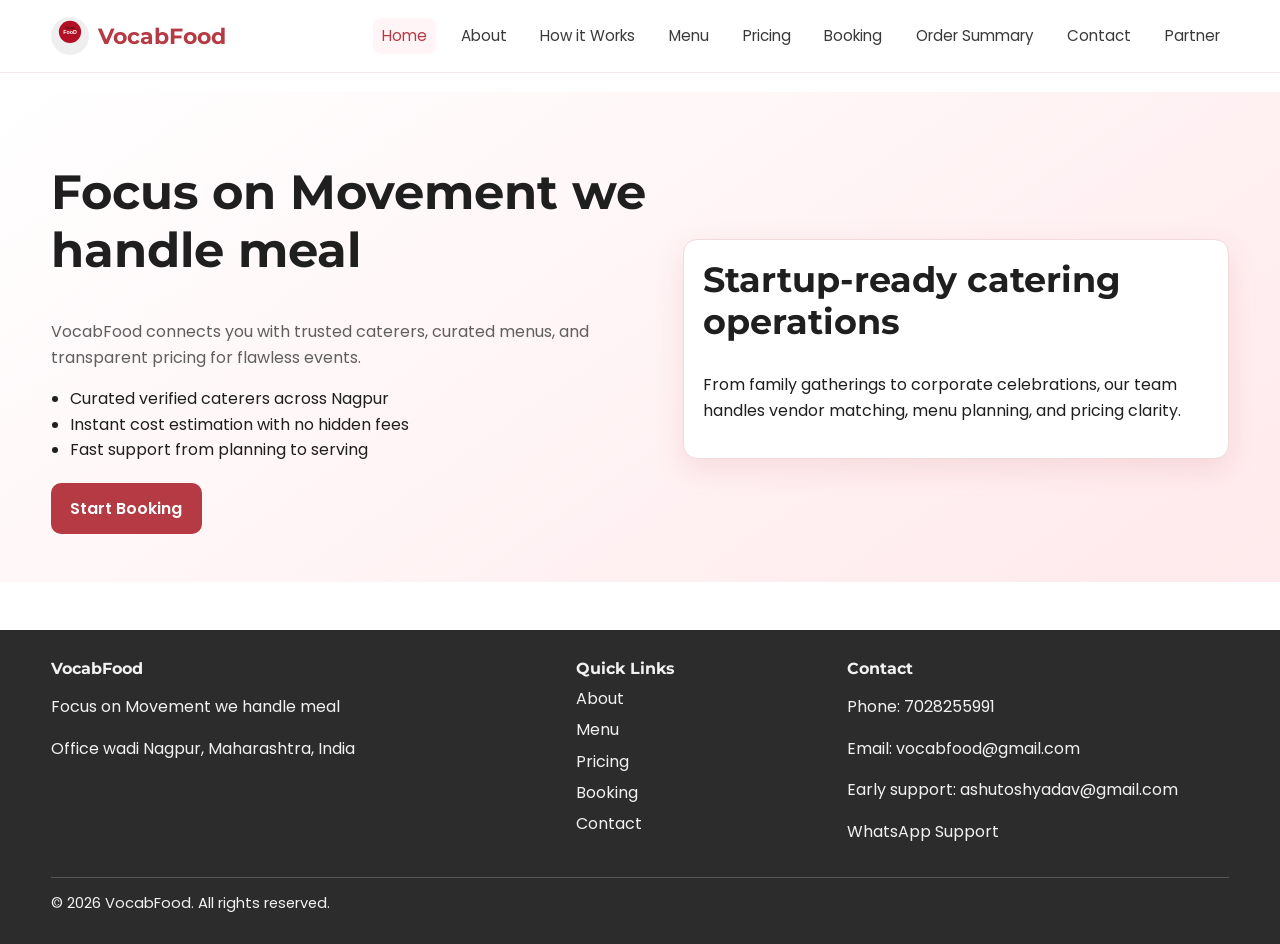
<file: index.html>
<!DOCTYPE html>
<html lang="en">
<head>
  <meta charset="UTF-8">
  <meta name="viewport" content="width=device-width, initial-scale=1.0">
  <title>VocabFood | Online Catering Booking in Nagpur</title>
  <meta name="description" content="Book trusted catering services in Nagpur with VocabFood. Compare menus, get instant pricing, and manage events with startup-grade reliability and support.">
  <meta name="keywords" content="online catering booking Nagpur, event catering Nagpur, VocabFood catering marketplace, wedding catering booking">
  <link rel="icon" href="/favicon.ico" type="image/x-icon">
  <meta property="og:title" content="VocabFood | Online Catering Booking in Nagpur">
  <meta property="og:description" content="Discover and book verified caterers in Nagpur with transparent pricing and quick support from VocabFood.">
  <meta property="og:type" content="website">
  <meta property="og:url" content="https://www.vocabfood.com/">
  <meta property="og:image" content="https://www.vocabfood.com/assets/og-home.jpg">
  <meta property="og:site_name" content="VocabFood">
  <script type="application/ld+json">{"@context":"https://schema.org","@type":"LocalBusiness","name":"VocabFood","description":"Focus on Movement we handle meal","telephone":"+91-7028255991","email":"vocabfood@gmail.com","address":{"@type":"PostalAddress","streetAddress":"Office wadi","addressLocality":"Nagpur","addressRegion":"Maharashtra","addressCountry":"IN"},"url":"https://www.vocabfood.com/"}</script>
  <link rel="stylesheet" href="style.css">
</head>
<body>
  <header class="site-header">
    <nav class="navbar container" aria-label="Primary">
      <a class="brand" href="index.html"><img src="logo.svg" alt="VocabFood logo" class="brand-logo"><span>VocabFood</span></a>
      <button class="nav-toggle" aria-label="Toggle Menu">☰</button>
      <div class="nav-links">
        <a class="active" href="index.html">Home</a><a href="about.html">About</a><a href="how-it-works.html">How it Works</a><a href="menu.html">Menu</a><a href="pricing.html">Pricing</a><a href="booking.html">Booking</a><a href="order-summary.html">Order Summary</a><a href="contact.html">Contact</a><a href="partner.html">Partner</a>
      </div>
    </nav>
  </header>
  <main>
    <section class="hero">
      <div class="container hero-grid">
        <div>
          <h1>Focus on Movement we handle meal</h1>
          <p class="lead">VocabFood connects you with trusted caterers, curated menus, and transparent pricing for flawless events.</p>
          <ul class="benefits-list">
            <li>Curated verified caterers across Nagpur</li>
            <li>Instant cost estimation with no hidden fees</li>
            <li>Fast support from planning to serving</li>
          </ul>
          <a class="btn" href="booking.html">Start Booking</a>
        </div>
        <article class="card">
          <h2>Startup-ready catering operations</h2>
          <p>From family gatherings to corporate celebrations, our team handles vendor matching, menu planning, and pricing clarity.</p>
        </article>
      </div>
    </section>
  </main>
  <footer class="site-footer">
    <div class="container footer-grid">
      <div><h3 class="footer-title">VocabFood</h3><p>Focus on Movement we handle meal</p><p>Office wadi Nagpur, Maharashtra, India</p></div>
      <div><h3 class="footer-title">Quick Links</h3><ul class="footer-links"><li><a href="about.html">About</a></li><li><a href="menu.html">Menu</a></li><li><a href="pricing.html">Pricing</a></li><li><a href="booking.html">Booking</a></li><li><a href="contact.html">Contact</a></li></ul></div>
      <div><h3 class="footer-title">Contact</h3><p>Phone: <a href="tel:7028255991">7028255991</a></p><p>Email: <a href="mailto:vocabfood@gmail.com">vocabfood@gmail.com</a></p><p>Early support: <a href="mailto:ashutoshyadav@gmail.com">ashutoshyadav@gmail.com</a></p><p><a href="https://wa.me/917028255991" target="_blank" rel="noopener">WhatsApp Support</a></p></div>
    </div>
    <div class="container footer-bottom">© 2026 VocabFood. All rights reserved.</div>
  </footer>
  <script src="script.js"></script>
</body>
</html>
</file>
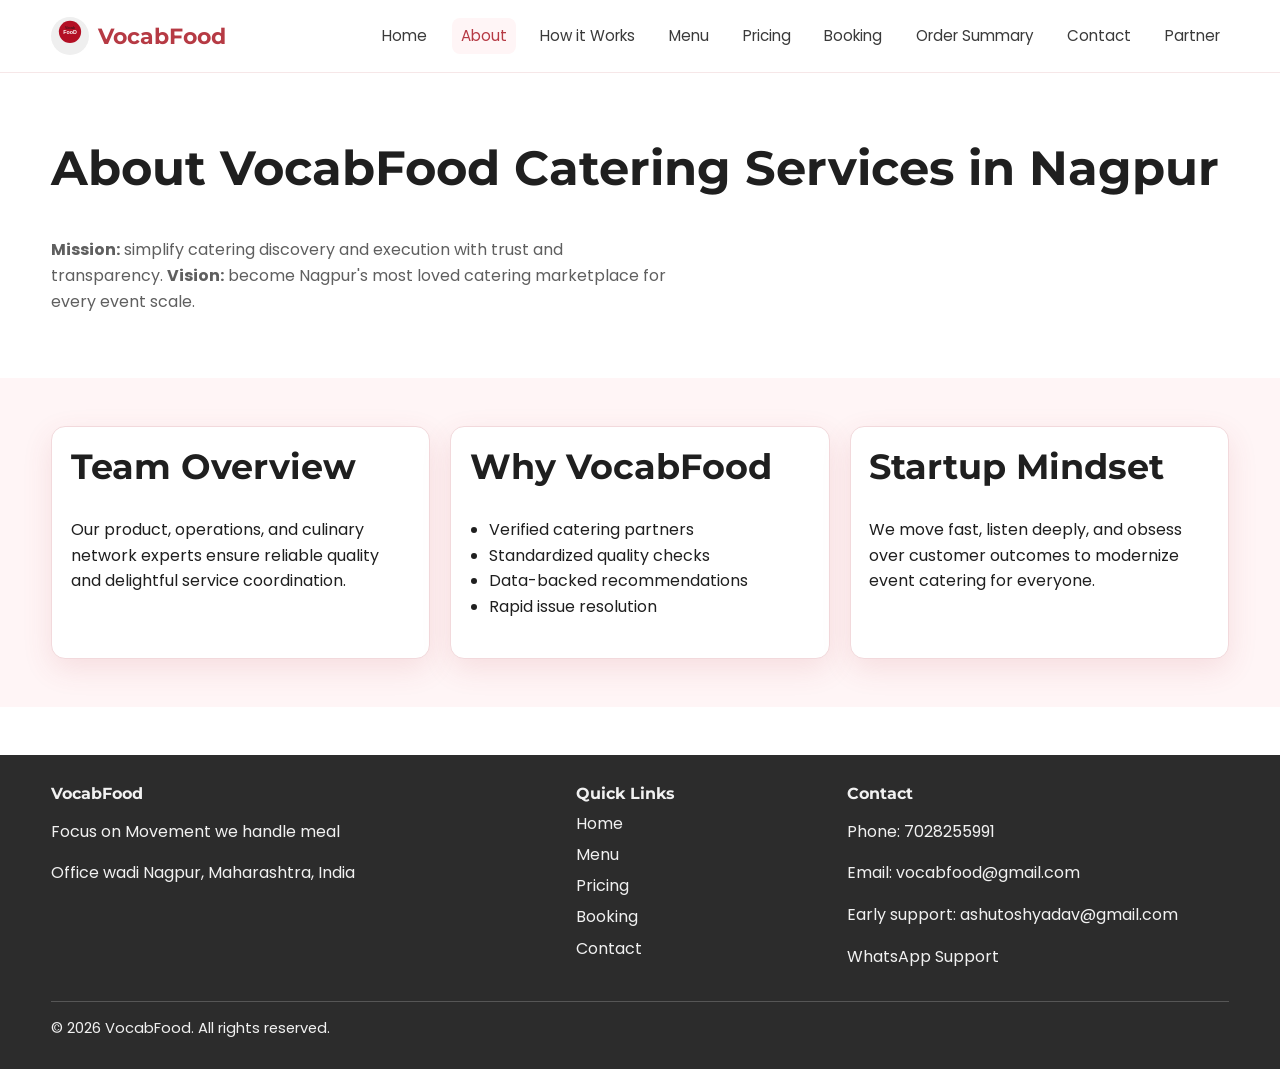
<file: about.html>
<!DOCTYPE html><html lang="en"><head>
<meta charset="UTF-8"><meta name="viewport" content="width=device-width, initial-scale=1.0">
<title>About VocabFood | Catering Services in Nagpur</title>
<meta name="description" content="Learn about VocabFood's mission, team, and service quality standards for reliable catering services in Nagpur for weddings, parties, and corporate events.">
<meta name="keywords" content="about catering company Nagpur, VocabFood mission, catering services in Nagpur, trusted caterers">
<link rel="icon" href="/favicon.ico" type="image/x-icon">
<meta property="og:title" content="About VocabFood | Catering Services in Nagpur"><meta property="og:description" content="Explore VocabFood's vision, team, and quality-first approach to event catering in Nagpur."><meta property="og:type" content="website"><meta property="og:url" content="https://www.vocabfood.com/about.html"><meta property="og:image" content="https://www.vocabfood.com/assets/og-about.jpg"><meta property="og:site_name" content="VocabFood">
<script type="application/ld+json">{"@context":"https://schema.org","@type":"LocalBusiness","name":"VocabFood","telephone":"+91-7028255991","email":"vocabfood@gmail.com","address":{"@type":"PostalAddress","streetAddress":"Office wadi","addressLocality":"Nagpur","addressRegion":"Maharashtra","addressCountry":"IN"}}</script>
<link rel="stylesheet" href="style.css"></head><body>
<header class="site-header"><nav class="navbar container" aria-label="Primary"><a class="brand" href="index.html"><img src="logo.svg" alt="VocabFood logo" class="brand-logo"><span>VocabFood</span></a><button class="nav-toggle" aria-label="Toggle Menu">☰</button><div class="nav-links"><a href="index.html">Home</a><a class="active" href="about.html">About</a><a href="how-it-works.html">How it Works</a><a href="menu.html">Menu</a><a href="pricing.html">Pricing</a><a href="booking.html">Booking</a><a href="order-summary.html">Order Summary</a><a href="contact.html">Contact</a><a href="partner.html">Partner</a></div></nav></header>
<main><section><div class="container"><h1>About VocabFood Catering Services in Nagpur</h1><p class="lead"><strong>Mission:</strong> simplify catering discovery and execution with trust and transparency. <strong>Vision:</strong> become Nagpur's most loved catering marketplace for every event scale.</p></div></section>
<section class="section-soft"><div class="container card-grid"><article class="card"><h2>Team Overview</h2><p>Our product, operations, and culinary network experts ensure reliable quality and delightful service coordination.</p></article><article class="card"><h2>Why VocabFood</h2><ul class="feature-list"><li>Verified catering partners</li><li>Standardized quality checks</li><li>Data-backed recommendations</li><li>Rapid issue resolution</li></ul></article><article class="card"><h2>Startup Mindset</h2><p>We move fast, listen deeply, and obsess over customer outcomes to modernize event catering for everyone.</p></article></div></section></main>
<footer class="site-footer"><div class="container footer-grid"><div><h3 class="footer-title">VocabFood</h3><p>Focus on Movement we handle meal</p><p>Office wadi Nagpur, Maharashtra, India</p></div><div><h3 class="footer-title">Quick Links</h3><ul class="footer-links"><li><a href="index.html">Home</a></li><li><a href="menu.html">Menu</a></li><li><a href="pricing.html">Pricing</a></li><li><a href="booking.html">Booking</a></li><li><a href="contact.html">Contact</a></li></ul></div><div><h3 class="footer-title">Contact</h3><p>Phone: <a href="tel:7028255991">7028255991</a></p><p>Email: <a href="mailto:vocabfood@gmail.com">vocabfood@gmail.com</a></p><p>Early support: <a href="mailto:ashutoshyadav@gmail.com">ashutoshyadav@gmail.com</a></p><p><a href="https://wa.me/917028255991" target="_blank" rel="noopener">WhatsApp Support</a></p></div></div><div class="container footer-bottom">© 2026 VocabFood. All rights reserved.</div></footer>
<script src="script.js"></script></body></html>
</file>
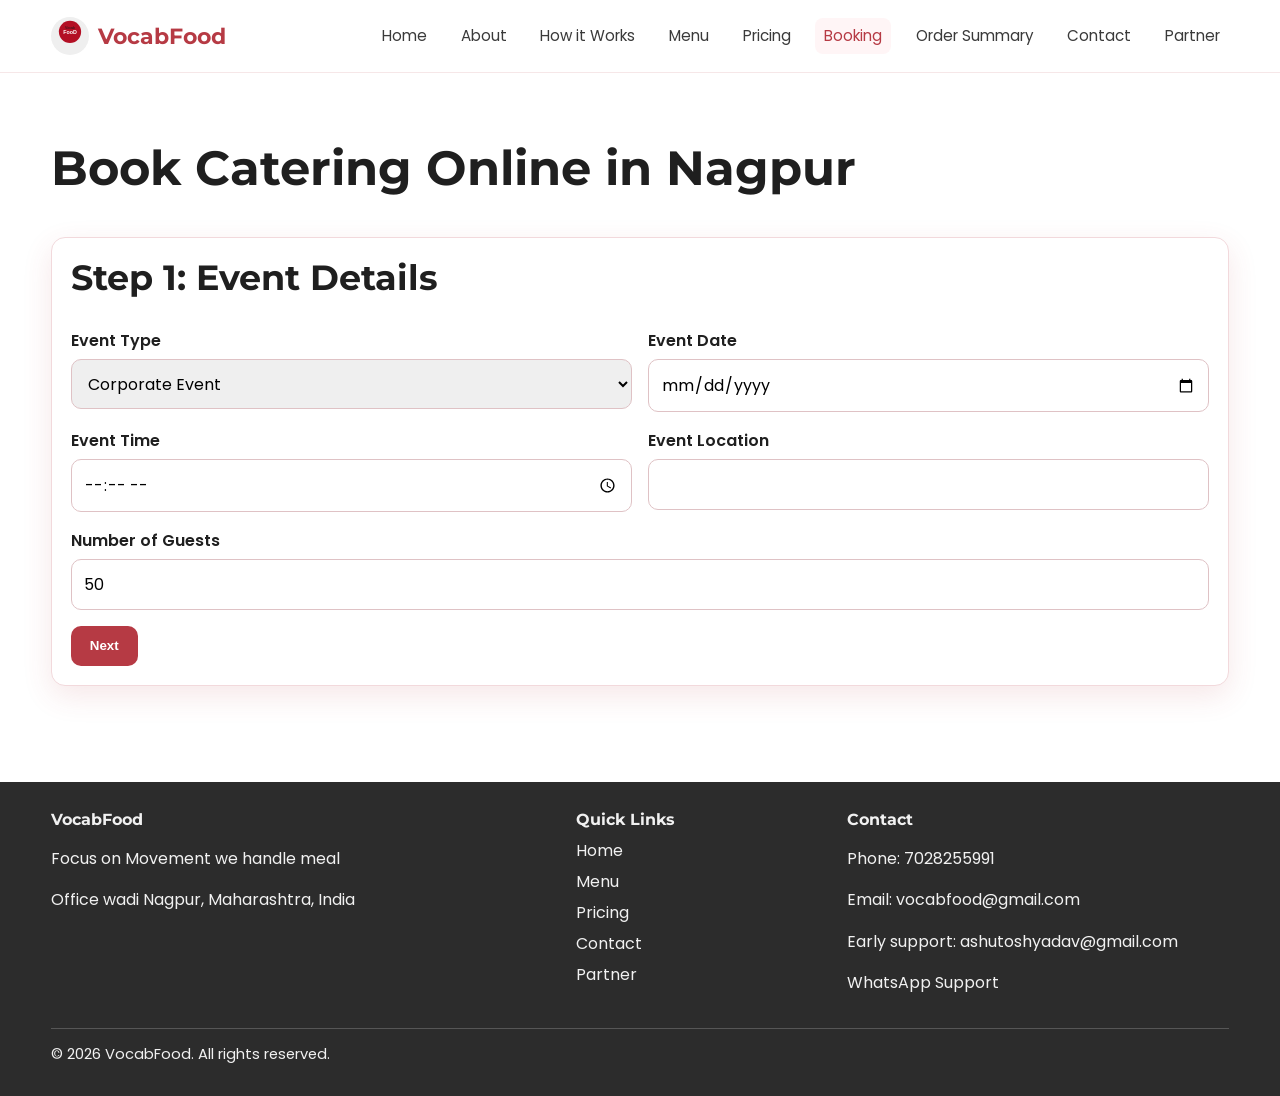
<file: booking.html>
<!DOCTYPE html><html lang="en"><head><meta charset="UTF-8"><meta name="viewport" content="width=device-width, initial-scale=1.0"><title>Book Catering Online | VocabFood</title><meta name="description" content="Book catering online in Nagpur with VocabFood. Fill event details, select menu items, and get instant live pricing before confirming your order."><meta name="keywords" content="book catering online Nagpur, catering booking form, VocabFood event booking, wedding catering booking"><link rel="icon" href="/favicon.ico" type="image/x-icon"><meta property="og:title" content="Book Catering Online | VocabFood"><meta property="og:description" content="Submit your event details, select dishes, and see live pricing before confirming with VocabFood."><meta property="og:type" content="website"><meta property="og:url" content="https://www.vocabfood.com/booking.html"><meta property="og:image" content="https://www.vocabfood.com/assets/og-booking.jpg"><meta property="og:site_name" content="VocabFood"><script type="application/ld+json">{"@context":"https://schema.org","@type":"LocalBusiness","name":"VocabFood","telephone":"+91-7028255991","email":"vocabfood@gmail.com","address":{"@type":"PostalAddress","streetAddress":"Office wadi","addressLocality":"Nagpur","addressRegion":"Maharashtra","addressCountry":"IN"}}</script><link rel="stylesheet" href="style.css"></head><body>
<header class="site-header"><nav class="navbar container" aria-label="Primary"><a class="brand" href="index.html"><img src="logo.svg" alt="VocabFood logo" class="brand-logo"><span>VocabFood</span></a><button class="nav-toggle" aria-label="Toggle Menu">☰</button><div class="nav-links"><a href="index.html">Home</a><a href="about.html">About</a><a href="how-it-works.html">How it Works</a><a href="menu.html">Menu</a><a href="pricing.html">Pricing</a><a class="active" href="booking.html">Booking</a><a href="order-summary.html">Order Summary</a><a href="contact.html">Contact</a><a href="partner.html">Partner</a></div></nav></header>
<main><section><div class="container"><h1>Book Catering Online in Nagpur</h1><form id="bookingForm" action="#"><article id="bookingStep1" class="card"><h2>Step 1: Event Details</h2><div class="form-grid"><div class="form-group"><label for="eventType">Event Type</label><select id="eventType" name="eventType" required><option value="Corporate Event">Corporate Event</option><option value="College Event">College Event</option><option value="Small Function">Small Function</option></select></div><div class="form-group"><label for="date">Event Date</label><input id="date" type="date" name="date" required></div><div class="form-group"><label for="time">Event Time</label><input id="time" type="time" name="time" required></div><div class="form-group"><label for="location">Event Location</label><input id="location" name="location" required></div><div class="form-group full"><label for="headcount">Number of Guests</label><input id="headcount" name="headcount" type="number" min="1" value="50" required></div><div class="form-group full"><button class="btn" id="nextToStep2" type="button">Next</button></div></div></article><article id="bookingStep2" class="card" hidden><h2>Step 2: Menu & Dynamic Pricing</h2><div class="form-grid"><div class="form-group full"><label><input type="checkbox" name="addons" value="premium_dessert" data-label="Premium Dessert" data-price="20"> Premium Dessert (+₹20 per plate)</label></div><div class="form-group full"><label><input type="checkbox" name="addons" value="special_starter" data-label="Special Starter" data-price="15"> Special Starter (+₹15 per plate)</label></div><div class="form-group full"><label><input type="checkbox" name="addons" value="live_counter" data-label="Live Counter" data-price="25"> Live Counter (+₹25 per plate)</label></div><div class="full price-box"><h3>Pricing Summary</h3><div id="priceSummary"></div></div><div class="form-group"><button class="btn btn-secondary" id="backToStep1" type="button">Back</button></div><div class="form-group"><button class="btn" id="nextToStep3" type="button">Next</button></div></div></article><article id="bookingStep3" class="card" hidden><h2>Step 3: Review & Confirm</h2><div id="reviewSummary" class="price-box"></div><div class="form-grid mt-1"><div class="form-group"><label for="name">Name</label><input id="name" name="name" required></div><div class="form-group"><label for="phone">Phone</label><input id="phone" name="phone" required></div><div class="form-group full"><label for="email">Email</label><input id="email" type="email" name="email" required></div><div class="form-group full"><label for="instructions">Special instructions</label><textarea id="instructions" name="instructions" placeholder="Add service preferences, dietary notes, or setup details"></textarea></div><div class="form-group"><button class="btn btn-secondary" id="backToStep2" type="button">Back</button></div><div class="form-group"><button class="btn" type="submit">Confirm Booking Request</button></div></div><p class="notice">No advance payment required. Our team will contact you shortly.</p><p class="notice" id="bookingConfirmMsg"></p></article></form></div></section></main>
<footer class="site-footer"><div class="container footer-grid"><div><h3 class="footer-title">VocabFood</h3><p>Focus on Movement we handle meal</p><p>Office wadi Nagpur, Maharashtra, India</p></div><div><h3 class="footer-title">Quick Links</h3><ul class="footer-links"><li><a href="index.html">Home</a></li><li><a href="menu.html">Menu</a></li><li><a href="pricing.html">Pricing</a></li><li><a href="contact.html">Contact</a></li><li><a href="partner.html">Partner</a></li></ul></div><div><h3 class="footer-title">Contact</h3><p>Phone: <a href="tel:7028255991">7028255991</a></p><p>Email: <a href="mailto:vocabfood@gmail.com">vocabfood@gmail.com</a></p><p>Early support: <a href="mailto:ashutoshyadav@gmail.com">ashutoshyadav@gmail.com</a></p><p><a href="https://wa.me/917028255991" target="_blank" rel="noopener">WhatsApp Support</a></p></div></div><div class="container footer-bottom">© 2026 VocabFood. All rights reserved.</div></footer>
<script src="script.js"></script></body></html>
</file>
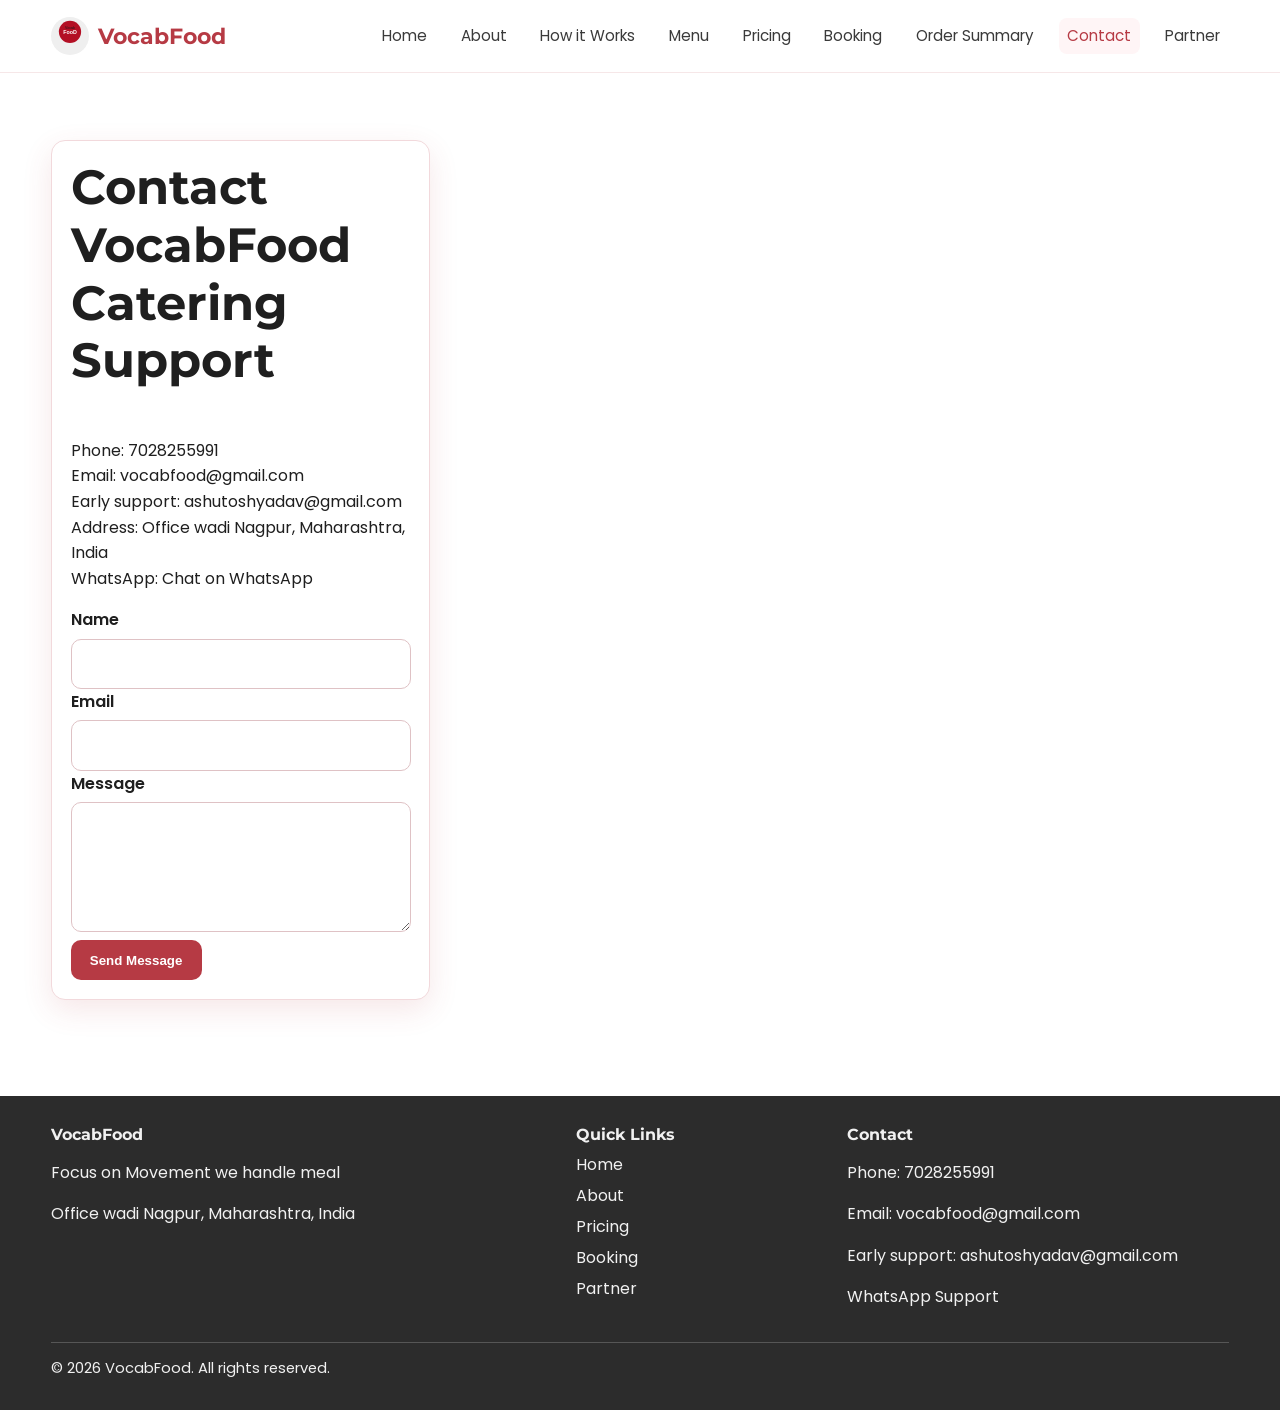
<file: contact.html>
<!DOCTYPE html><html lang="en"><head><meta charset="UTF-8"><meta name="viewport" content="width=device-width, initial-scale=1.0"><title>Contact VocabFood | Catering Booking Support</title><meta name="description" content="Contact VocabFood for catering booking support in Nagpur. Reach us by phone, email, WhatsApp, or send your event query through our contact form."><meta name="keywords" content="contact catering support Nagpur, VocabFood contact, catering booking help, WhatsApp catering support"><link rel="icon" href="/favicon.ico" type="image/x-icon"><meta property="og:title" content="Contact VocabFood | Catering Booking Support"><meta property="og:description" content="Get quick booking support from VocabFood via phone, email, WhatsApp, and contact form."><meta property="og:type" content="website"><meta property="og:url" content="https://www.vocabfood.com/contact.html"><meta property="og:image" content="https://www.vocabfood.com/assets/og-contact.jpg"><meta property="og:site_name" content="VocabFood"><script type="application/ld+json">{"@context":"https://schema.org","@type":"LocalBusiness","name":"VocabFood","telephone":"+91-7028255991","email":"vocabfood@gmail.com","address":{"@type":"PostalAddress","streetAddress":"Office wadi","addressLocality":"Nagpur","addressRegion":"Maharashtra","addressCountry":"IN"}}</script><link rel="stylesheet" href="style.css"></head><body>
<header class="site-header"><nav class="navbar container" aria-label="Primary"><a class="brand" href="index.html"><img src="logo.svg" alt="VocabFood logo" class="brand-logo"><span>VocabFood</span></a><button class="nav-toggle" aria-label="Toggle Menu">☰</button><div class="nav-links"><a href="index.html">Home</a><a href="about.html">About</a><a href="how-it-works.html">How it Works</a><a href="menu.html">Menu</a><a href="pricing.html">Pricing</a><a href="booking.html">Booking</a><a href="order-summary.html">Order Summary</a><a class="active" href="contact.html">Contact</a><a href="partner.html">Partner</a></div></nav></header>
<main><section><div class="container card-grid"><article class="card"><h1>Contact VocabFood Catering Support</h1><p>Phone: <a href="tel:7028255991">7028255991</a><br>Email: <a href="mailto:vocabfood@gmail.com">vocabfood@gmail.com</a><br>Early support: <a href="mailto:ashutoshyadav@gmail.com">ashutoshyadav@gmail.com</a><br>Address: Office wadi Nagpur, Maharashtra, India<br>WhatsApp: <a href="https://wa.me/917028255991" target="_blank" rel="noopener">Chat on WhatsApp</a></p><form action="#"><div class="form-group"><label for="contact-name">Name</label><input id="contact-name" required></div><div class="form-group"><label for="contact-email">Email</label><input id="contact-email" type="email" required></div><div class="form-group"><label for="contact-message">Message</label><textarea id="contact-message" required></textarea></div><button class="btn" type="submit">Send Message</button></form></article><div class="map-wrap"><iframe title="VocabFood office map - Wadi Nagpur" loading="lazy" referrerpolicy="no-referrer-when-downgrade" src="https://www.google.com/maps?q=Wadi+Nagpur+Maharashtra+India&output=embed"></iframe></div></div></section></main>
<footer class="site-footer"><div class="container footer-grid"><div><h3 class="footer-title">VocabFood</h3><p>Focus on Movement we handle meal</p><p>Office wadi Nagpur, Maharashtra, India</p></div><div><h3 class="footer-title">Quick Links</h3><ul class="footer-links"><li><a href="index.html">Home</a></li><li><a href="about.html">About</a></li><li><a href="pricing.html">Pricing</a></li><li><a href="booking.html">Booking</a></li><li><a href="partner.html">Partner</a></li></ul></div><div><h3 class="footer-title">Contact</h3><p>Phone: <a href="tel:7028255991">7028255991</a></p><p>Email: <a href="mailto:vocabfood@gmail.com">vocabfood@gmail.com</a></p><p>Early support: <a href="mailto:ashutoshyadav@gmail.com">ashutoshyadav@gmail.com</a></p><p><a href="https://wa.me/917028255991" target="_blank" rel="noopener">WhatsApp Support</a></p></div></div><div class="container footer-bottom">© 2026 VocabFood. All rights reserved.</div></footer>
<script src="script.js"></script></body></html>
</file>
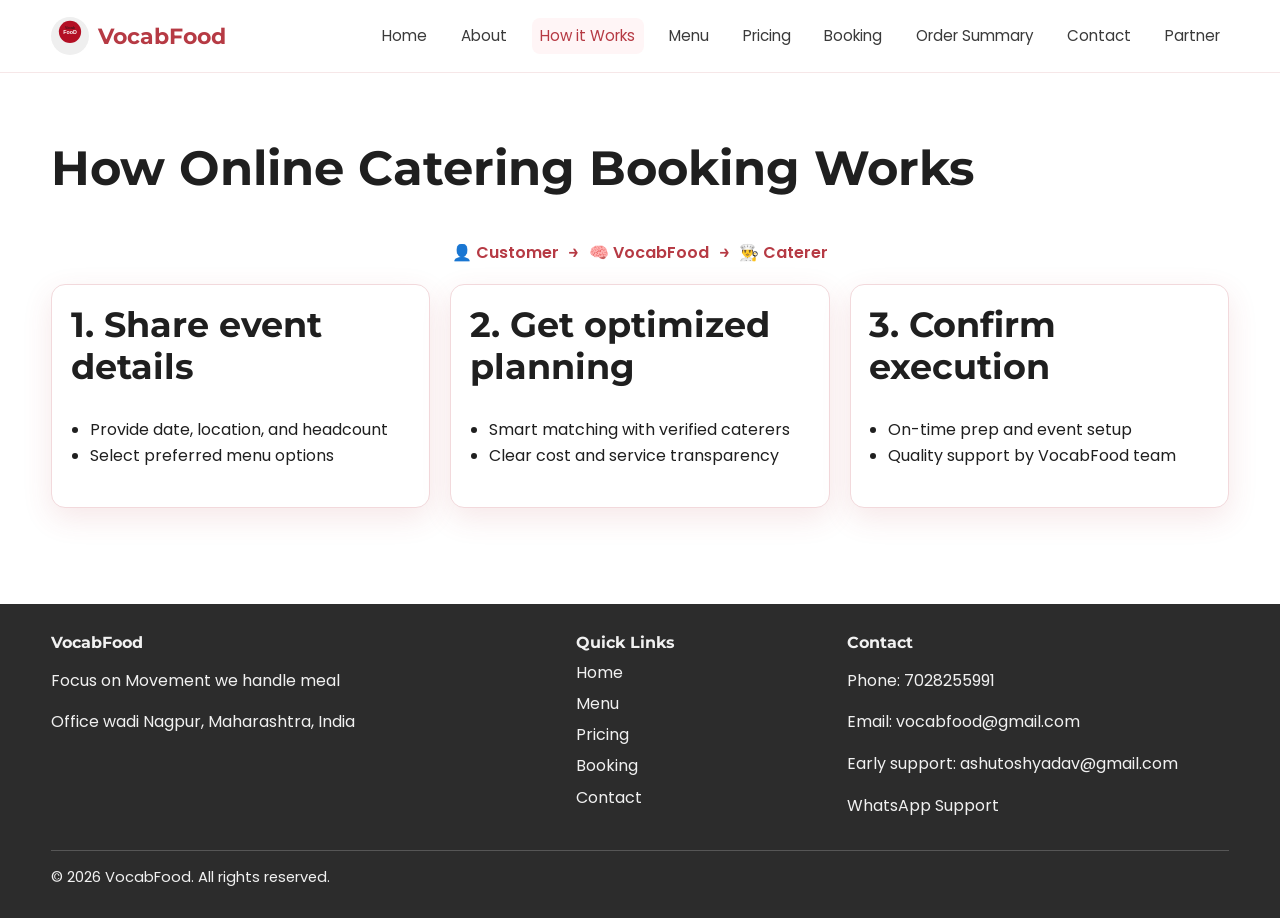
<file: how-it-works.html>
<!DOCTYPE html><html lang="en"><head><meta charset="UTF-8"><meta name="viewport" content="width=device-width, initial-scale=1.0"><title>How Catering Works | VocabFood Nagpur</title><meta name="description" content="See how VocabFood streamlines catering in Nagpur through a simple flow: customer request, smart matching, and professional caterer execution."><meta name="keywords" content="how catering booking works, VocabFood process, catering flow Nagpur, event planning catering"><link rel="icon" href="/favicon.ico" type="image/x-icon"><meta property="og:title" content="How Catering Works | VocabFood Nagpur"><meta property="og:description" content="Understand VocabFood's 3-step workflow from booking request to successful catering delivery."><meta property="og:type" content="website"><meta property="og:url" content="https://www.vocabfood.com/how-it-works.html"><meta property="og:image" content="https://www.vocabfood.com/assets/og-process.jpg"><meta property="og:site_name" content="VocabFood"><script type="application/ld+json">{"@context":"https://schema.org","@type":"LocalBusiness","name":"VocabFood","telephone":"+91-7028255991","email":"vocabfood@gmail.com","address":{"@type":"PostalAddress","streetAddress":"Office wadi","addressLocality":"Nagpur","addressRegion":"Maharashtra","addressCountry":"IN"}}</script><link rel="stylesheet" href="style.css"></head><body>
<header class="site-header"><nav class="navbar container" aria-label="Primary"><a class="brand" href="index.html"><img src="logo.svg" alt="VocabFood logo" class="brand-logo"><span>VocabFood</span></a><button class="nav-toggle" aria-label="Toggle Menu">☰</button><div class="nav-links"><a href="index.html">Home</a><a href="about.html">About</a><a class="active" href="how-it-works.html">How it Works</a><a href="menu.html">Menu</a><a href="pricing.html">Pricing</a><a href="booking.html">Booking</a><a href="order-summary.html">Order Summary</a><a href="contact.html">Contact</a><a href="partner.html">Partner</a></div></nav></header>
<main><section><div class="container"><h1>How Online Catering Booking Works</h1><div class="flow-visual"><span>👤 Customer</span><span class="arrow">→</span><span>🧠 VocabFood</span><span class="arrow">→</span><span>👨‍🍳 Caterer</span></div><div class="card-grid"><article class="card"><h2>1. Share event details</h2><ul class="flow-list"><li>Provide date, location, and headcount</li><li>Select preferred menu options</li></ul></article><article class="card"><h2>2. Get optimized planning</h2><ul class="flow-list"><li>Smart matching with verified caterers</li><li>Clear cost and service transparency</li></ul></article><article class="card"><h2>3. Confirm execution</h2><ul class="flow-list"><li>On-time prep and event setup</li><li>Quality support by VocabFood team</li></ul></article></div></div></section></main>
<footer class="site-footer"><div class="container footer-grid"><div><h3 class="footer-title">VocabFood</h3><p>Focus on Movement we handle meal</p><p>Office wadi Nagpur, Maharashtra, India</p></div><div><h3 class="footer-title">Quick Links</h3><ul class="footer-links"><li><a href="index.html">Home</a></li><li><a href="menu.html">Menu</a></li><li><a href="pricing.html">Pricing</a></li><li><a href="booking.html">Booking</a></li><li><a href="contact.html">Contact</a></li></ul></div><div><h3 class="footer-title">Contact</h3><p>Phone: <a href="tel:7028255991">7028255991</a></p><p>Email: <a href="mailto:vocabfood@gmail.com">vocabfood@gmail.com</a></p><p>Early support: <a href="mailto:ashutoshyadav@gmail.com">ashutoshyadav@gmail.com</a></p><p><a href="https://wa.me/917028255991" target="_blank" rel="noopener">WhatsApp Support</a></p></div></div><div class="container footer-bottom">© 2026 VocabFood. All rights reserved.</div></footer>
<script src="script.js"></script></body></html>
</file>
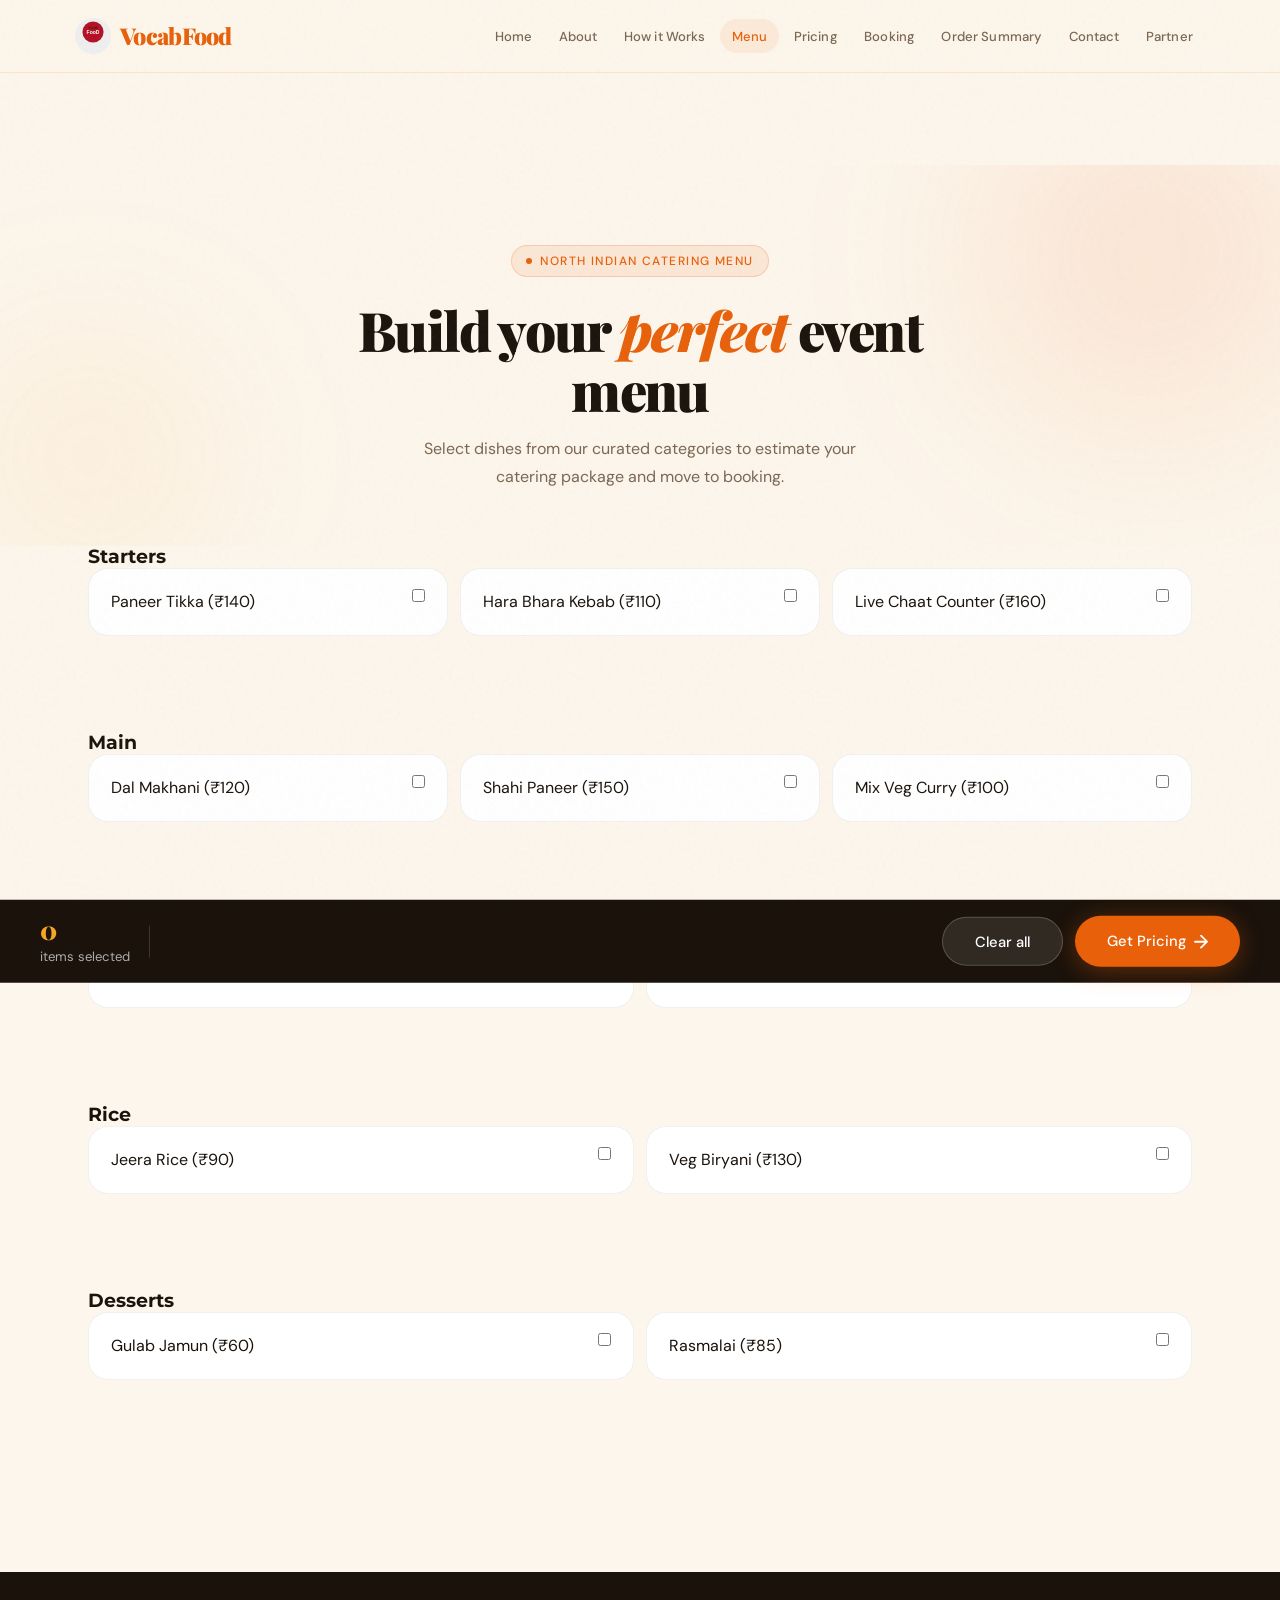
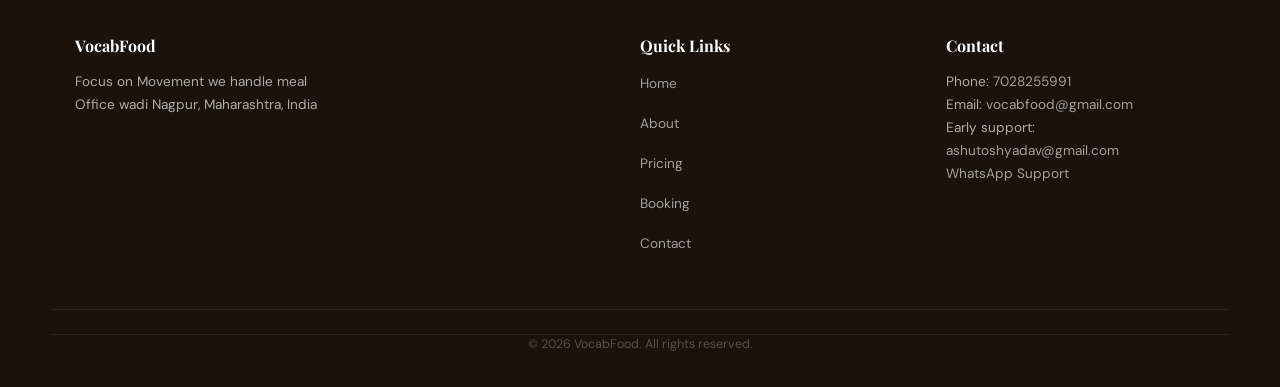
<file: menu.html>
<!DOCTYPE html>
<html lang="en">
<head>
  <meta charset="UTF-8">
  <meta name="viewport" content="width=device-width, initial-scale=1.0">
  <title>Catering Menu Selection | VocabFood Nagpur</title>
  <meta name="description" content="Browse VocabFood's North Indian catering menu with starters, mains, breads, rice, and desserts. Select items and plan your event menu online.">
  <meta name="keywords" content="North Indian catering menu Nagpur, event menu selection, VocabFood menu, wedding catering dishes">
  <link rel="icon" href="/favicon.ico" type="image/x-icon">
  <meta property="og:title" content="Catering Menu Selection | VocabFood Nagpur">
  <meta property="og:description" content="Explore starters, mains, breads, rice, and desserts for your VocabFood catering package.">
  <meta property="og:type" content="website">
  <meta property="og:url" content="https://www.vocabfood.com/menu.html">
  <meta property="og:image" content="https://www.vocabfood.com/assets/og-menu.jpg">
  <meta property="og:site_name" content="VocabFood">
  <script type="application/ld+json">{"@context":"https://schema.org","@type":"LocalBusiness","name":"VocabFood","telephone":"+91-7028255991","email":"vocabfood@gmail.com","address":{"@type":"PostalAddress","streetAddress":"Office wadi","addressLocality":"Nagpur","addressRegion":"Maharashtra","addressCountry":"IN"}}</script>

  <link rel="preconnect" href="https://fonts.googleapis.com">
  <link rel="preconnect" href="https://fonts.gstatic.com" crossorigin>
  <link href="https://fonts.googleapis.com/css2?family=Playfair+Display:ital,wght@0,700;0,900;1,700&family=DM+Sans:wght@300;400;500&display=swap" rel="stylesheet">
  <link rel="stylesheet" href="style.css">

  <style>
    /* ── Design tokens (mirror index.html) ── */
    :root {
      --brand-saffron:  #E8600A;
      --brand-turmeric: #F5A623;
      --brand-cream:    #FDF6EC;
      --brand-dark:     #1A120B;
      --brand-muted:    #7A6652;
      --brand-card-bg:  #FFFFFF;
      --radius-lg:   20px;
      --radius-pill: 100px;
      --transition:  0.35s cubic-bezier(0.4,0,0.2,1);
    }

    *, *::before, *::after { box-sizing: border-box; margin: 0; padding: 0; }

    body {
      font-family: 'DM Sans', sans-serif;
      background: var(--brand-cream);
      color: var(--brand-dark);
      overflow-x: hidden;
    }

    /* Grain overlay */
    body::before {
      content: '';
      position: fixed;
      inset: 0;
      background-image: url("data:image/svg+xml,%3Csvg viewBox='0 0 256 256' xmlns='http://www.w3.org/2000/svg'%3E%3Cfilter id='n'%3E%3CfeTurbulence type='fractalNoise' baseFrequency='0.9' numOctaves='4' stitchTiles='stitch'/%3E%3C/filter%3E%3Crect width='100%25' height='100%25' filter='url(%23n)' opacity='0.04'/%3E%3C/svg%3E");
      pointer-events: none;
      z-index: 9999;
    }

    /* ── HEADER / NAV ── */
    .site-header {
      position: sticky;
      top: 0;
      z-index: 100;
      background: rgba(253, 246, 236, 0.85);
      backdrop-filter: blur(14px);
      -webkit-backdrop-filter: blur(14px);
      border-bottom: 1px solid rgba(232, 96, 10, 0.12);
    }

    .navbar {
      display: flex;
      align-items: center;
      justify-content: space-between;
      padding: 0.9rem 1.5rem;
      max-width: 1200px;
      margin: 0 auto;
      gap: 1rem;
    }

    .brand {
      display: flex;
      align-items: center;
      gap: 0.55rem;
      text-decoration: none;
    }

    .brand-logo { height: 36px; width: auto; }

    .brand span {
      font-family: 'Playfair Display', serif;
      font-size: 1.45rem;
      font-weight: 900;
      color: var(--brand-saffron);
      letter-spacing: -0.03em;
    }

    .nav-links {
      display: flex;
      align-items: center;
      flex-wrap: wrap;
      gap: 0.15rem;
    }

    .nav-links a {
      text-decoration: none;
      color: var(--brand-muted);
      font-size: 0.82rem;
      font-weight: 500;
      letter-spacing: 0.01em;
      padding: 0.4rem 0.75rem;
      border-radius: var(--radius-pill);
      transition: color var(--transition), background var(--transition);
    }

    .nav-links a:hover,
    .nav-links a.active {
      color: var(--brand-saffron);
      background: rgba(232, 96, 10, 0.08);
    }

    .nav-toggle {
      display: none;
      background: none;
      border: none;
      font-size: 1.5rem;
      cursor: pointer;
      color: var(--brand-dark);
    }

    /* ── PAGE HERO ── */
    .page-hero {
      position: relative;
      padding: 5rem 1.5rem 3.5rem;
      text-align: center;
      overflow: hidden;
    }

    .page-hero::before,
    .page-hero::after {
      content: '';
      position: absolute;
      border-radius: 50%;
      filter: blur(80px);
      pointer-events: none;
    }
    .page-hero::before {
      width: 500px; height: 500px;
      background: radial-gradient(circle, rgba(232,96,10,0.15), transparent 70%);
      top: -160px; right: -120px;
      animation: drift 8s ease-in-out infinite alternate;
    }
    .page-hero::after {
      width: 340px; height: 340px;
      background: radial-gradient(circle, rgba(245,166,35,0.12), transparent 70%);
      bottom: -80px; left: -80px;
      animation: drift 11s ease-in-out infinite alternate-reverse;
    }

    @keyframes drift {
      from { transform: translate(0,0) scale(1); }
      to   { transform: translate(30px, 20px) scale(1.05); }
    }

    .page-hero-inner {
      position: relative;
      z-index: 1;
      max-width: 640px;
      margin: 0 auto;
      animation: fadeUp 0.7s ease both;
    }

    .hero-eyebrow {
      display: inline-flex;
      align-items: center;
      gap: 0.5rem;
      font-size: 0.75rem;
      font-weight: 500;
      letter-spacing: 0.12em;
      text-transform: uppercase;
      color: var(--brand-saffron);
      background: rgba(232, 96, 10, 0.10);
      border: 1px solid rgba(232, 96, 10, 0.20);
      padding: 0.35rem 0.9rem;
      border-radius: var(--radius-pill);
      margin-bottom: 1.4rem;
    }

    .hero-eyebrow::before {
      content: '';
      width: 6px; height: 6px;
      background: var(--brand-saffron);
      border-radius: 50%;
      animation: pulse 2s ease infinite;
    }

    @keyframes pulse {
      0%, 100% { opacity: 1; transform: scale(1); }
      50%       { opacity: 0.4; transform: scale(1.5); }
    }

    .page-hero h1 {
      font-family: 'Playfair Display', serif;
      font-size: clamp(2.2rem, 5vw, 3.4rem);
      font-weight: 900;
      line-height: 1.1;
      letter-spacing: -0.03em;
      color: var(--brand-dark);
      margin-bottom: 1rem;
    }

    .page-hero h1 em {
      font-style: italic;
      color: var(--brand-saffron);
    }

    .page-hero .lead {
      font-size: 1rem;
      line-height: 1.7;
      color: var(--brand-muted);
      max-width: 480px;
      margin: 0 auto;
    }

    /* ── MENU SECTION ── */
    .menu-section {
      max-width: 1200px;
      margin: 0 auto;
      padding: 0 1.5rem 6rem;
    }

    /* Category filter tabs */
    .menu-filters {
      display: flex;
      gap: 0.5rem;
      flex-wrap: wrap;
      justify-content: center;
      margin-bottom: 3rem;
      animation: fadeUp 0.7s 0.15s ease both;
    }

    .filter-btn {
      display: inline-flex;
      align-items: center;
      gap: 0.4rem;
      padding: 0.5rem 1.2rem;
      border-radius: var(--radius-pill);
      font-family: 'DM Sans', sans-serif;
      font-size: 0.83rem;
      font-weight: 500;
      border: 1.5px solid rgba(26,18,11,0.12);
      background: transparent;
      color: var(--brand-muted);
      cursor: pointer;
      transition: all var(--transition);
    }

    .filter-btn:hover,
    .filter-btn.active {
      background: var(--brand-saffron);
      border-color: var(--brand-saffron);
      color: #fff;
      box-shadow: 0 4px 16px rgba(232, 96, 10, 0.3);
    }

    /* Menu root injection point */
    #menuRoot {
      animation: fadeUp 0.7s 0.25s ease both;
    }

    /* ── Category block ── */
    .menu-category {
      margin-bottom: 3.5rem;
    }

    .category-header {
      display: flex;
      align-items: center;
      gap: 1rem;
      margin-bottom: 1.5rem;
      padding-bottom: 0.85rem;
      border-bottom: 1px solid rgba(26,18,11,0.08);
    }

    .category-icon {
      width: 44px; height: 44px;
      background: rgba(232,96,10,0.10);
      border-radius: 12px;
      display: flex;
      align-items: center;
      justify-content: center;
      font-size: 1.3rem;
      flex-shrink: 0;
    }

    .category-title {
      font-family: 'Playfair Display', serif;
      font-size: 1.45rem;
      font-weight: 700;
      color: var(--brand-dark);
    }

    .category-count {
      margin-left: auto;
      font-size: 0.75rem;
      color: var(--brand-muted);
      background: rgba(26,18,11,0.05);
      padding: 0.25rem 0.65rem;
      border-radius: var(--radius-pill);
    }

    /* Item grid */
    .menu-grid {
      display: grid;
      grid-template-columns: repeat(auto-fill, minmax(260px, 1fr));
      gap: 1rem;
    }

    /* Individual item card */
    .menu-item {
      background: var(--brand-card-bg);
      border-radius: var(--radius-lg);
      padding: 1.25rem 1.4rem;
      border: 1.5px solid rgba(26,18,11,0.06);
      display: flex;
      align-items: flex-start;
      gap: 1rem;
      transition: transform var(--transition), box-shadow var(--transition), border-color var(--transition);
      cursor: pointer;
      position: relative;
      overflow: hidden;
    }

    .menu-item::before {
      content: '';
      position: absolute;
      inset: 0;
      background: linear-gradient(135deg, rgba(232,96,10,0.04) 0%, transparent 60%);
      opacity: 0;
      transition: opacity var(--transition);
    }

    .menu-item:hover {
      transform: translateY(-3px);
      box-shadow: 0 12px 36px rgba(26,18,11,0.10);
      border-color: rgba(232,96,10,0.20);
    }

    .menu-item:hover::before { opacity: 1; }

    .menu-item.selected {
      border-color: var(--brand-saffron);
      background: linear-gradient(135deg, rgba(232,96,10,0.06) 0%, #fff 60%);
      box-shadow: 0 8px 28px rgba(232,96,10,0.16);
    }

    /* Checkbox visual */
    .item-check {
      flex-shrink: 0;
      width: 22px; height: 22px;
      border-radius: 50%;
      border: 2px solid rgba(26,18,11,0.18);
      background: transparent;
      display: flex;
      align-items: center;
      justify-content: center;
      transition: all var(--transition);
      margin-top: 2px;
    }

    .menu-item.selected .item-check {
      background: var(--brand-saffron);
      border-color: var(--brand-saffron);
    }

    .item-check-icon {
      width: 10px; height: 10px;
      opacity: 0;
      transition: opacity var(--transition);
    }

    .menu-item.selected .item-check-icon { opacity: 1; }

    .item-body { flex: 1; min-width: 0; }

    .item-name {
      font-size: 0.92rem;
      font-weight: 500;
      color: var(--brand-dark);
      line-height: 1.4;
      margin-bottom: 0.25rem;
    }

    .item-desc {
      font-size: 0.78rem;
      color: var(--brand-muted);
      line-height: 1.5;
    }

    .item-badge {
      display: inline-block;
      font-size: 0.65rem;
      font-weight: 500;
      letter-spacing: 0.07em;
      text-transform: uppercase;
      padding: 0.2rem 0.55rem;
      border-radius: var(--radius-pill);
      margin-top: 0.45rem;
    }

    .badge-veg {
      background: rgba(34,139,34,0.10);
      color: #228B22;
    }

    .badge-nonveg {
      background: rgba(185,28,28,0.10);
      color: #B91C1C;
    }

    .badge-popular {
      background: rgba(232,96,10,0.10);
      color: var(--brand-saffron);
    }

    /* ── STICKY SUMMARY BAR ── */
    .summary-bar {
      position: fixed;
      bottom: 0; left: 0; right: 0;
      background: var(--brand-dark);
      color: #fff;
      z-index: 200;
      padding: 1rem 1.5rem;
      transform: translateY(100%);
      transition: transform 0.4s cubic-bezier(0.4,0,0.2,1);
    }

    .summary-bar.visible {
      transform: translateY(0);
    }

    .summary-bar-inner {
      max-width: 1200px;
      margin: 0 auto;
      display: flex;
      align-items: center;
      justify-content: space-between;
      gap: 1rem;
      flex-wrap: wrap;
    }

    .summary-left {
      display: flex;
      align-items: center;
      gap: 1.2rem;
      flex-wrap: wrap;
    }

    .summary-count {
      font-family: 'Playfair Display', serif;
      font-size: 1.6rem;
      font-weight: 900;
      color: var(--brand-turmeric);
      line-height: 1;
    }

    .summary-label {
      font-size: 0.82rem;
      opacity: 0.65;
      line-height: 1.4;
    }

    .summary-divider {
      width: 1px;
      height: 32px;
      background: rgba(255,255,255,0.15);
    }

    .summary-items-preview {
      font-size: 0.8rem;
      opacity: 0.7;
      max-width: 380px;
      white-space: nowrap;
      overflow: hidden;
      text-overflow: ellipsis;
    }

    .btn {
      display: inline-flex;
      align-items: center;
      gap: 0.5rem;
      padding: 0.85rem 2rem;
      border-radius: var(--radius-pill);
      font-family: 'DM Sans', sans-serif;
      font-size: 0.92rem;
      font-weight: 500;
      text-decoration: none;
      transition: transform var(--transition), box-shadow var(--transition), background var(--transition);
      cursor: pointer;
      border: none;
    }

    .btn-primary {
      background: var(--brand-saffron);
      color: #fff;
      box-shadow: 0 4px 24px rgba(232, 96, 10, 0.35);
    }

    .btn-primary:hover {
      background: #c94e00;
      transform: translateY(-2px);
      box-shadow: 0 8px 32px rgba(232, 96, 10, 0.45);
    }

    .btn-ghost {
      background: rgba(255,255,255,0.10);
      color: #fff;
      border: 1.5px solid rgba(255,255,255,0.20);
    }

    .btn-ghost:hover {
      background: rgba(255,255,255,0.18);
    }

    /* ── FOOTER ── */
    .site-footer {
      background: var(--brand-dark);
      color: rgba(255,255,255,0.65);
      padding: 4rem 0 2rem;
      margin-top: 0;
    }

    .footer-grid {
      max-width: 1200px;
      margin: 0 auto;
      padding: 0 1.5rem 3rem;
      display: grid;
      grid-template-columns: 2fr 1fr 1fr;
      gap: 3rem;
      border-bottom: 1px solid rgba(255,255,255,0.08);
    }

    .footer-title {
      font-family: 'Playfair Display', serif;
      font-size: 1rem;
      font-weight: 700;
      color: #fff;
      margin-bottom: 0.9rem;
    }

    .footer-grid p { font-size: 0.85rem; line-height: 1.7; }

    .footer-links { list-style: none; display: flex; flex-direction: column; gap: 0.55rem; }

    .footer-links a {
      font-size: 0.85rem;
      color: rgba(255,255,255,0.6);
      text-decoration: none;
      transition: color var(--transition);
    }
    .footer-links a:hover { color: var(--brand-turmeric); }

    .footer-links a, .footer-grid a {
      color: rgba(255,255,255,0.6);
      text-decoration: none;
      transition: color var(--transition);
    }
    .footer-grid a:hover { color: var(--brand-turmeric); }

    .footer-bottom {
      max-width: 1200px;
      margin: 1.5rem auto 0;
      padding: 0 1.5rem;
      font-size: 0.78rem;
      opacity: 0.4;
      text-align: center;
    }

    /* ── Animations ── */
    @keyframes fadeUp {
      from { opacity: 0; transform: translateY(24px); }
      to   { opacity: 1; transform: translateY(0); }
    }

    /* ── RESPONSIVE ── */
    @media (max-width: 768px) {
      .menu-grid { grid-template-columns: 1fr 1fr; }
      .footer-grid { grid-template-columns: 1fr 1fr; }
    }

    @media (max-width: 640px) {
      .nav-links { display: none; flex-direction: column; width: 100%; background: var(--brand-cream); padding: 1rem; border-top: 1px solid rgba(0,0,0,0.06); }
      .nav-links.open { display: flex; }
      .nav-toggle { display: block; }
      .menu-grid { grid-template-columns: 1fr; }
      .footer-grid { grid-template-columns: 1fr; gap: 2rem; }
      .summary-bar-inner { flex-direction: column; align-items: flex-start; }
      .summary-items-preview { display: none; }
    }
  </style>
</head>
<body>

  <!-- ══ HEADER ══ -->
  <header class="site-header">
    <nav class="navbar container" aria-label="Primary">
      <a class="brand" href="index.html">
        <img src="logo.svg" alt="VocabFood logo" class="brand-logo">
        <span>VocabFood</span>
      </a>
      <button class="nav-toggle" aria-label="Toggle Menu" onclick="this.closest('nav').querySelector('.nav-links').classList.toggle('open')">☰</button>
      <div class="nav-links">
        <a href="index.html">Home</a>
        <a href="about.html">About</a>
        <a href="how-it-works.html">How it Works</a>
        <a class="active" href="menu.html">Menu</a>
        <a href="pricing.html">Pricing</a>
        <a href="booking.html">Booking</a>
        <a href="order-summary.html">Order Summary</a>
        <a href="contact.html">Contact</a>
        <a href="partner.html">Partner</a>
      </div>
    </nav>
  </header>

  <!-- ══ MAIN ══ -->
  <main>

    <!-- Page Hero -->
    <section class="page-hero" aria-labelledby="menu-heading">
      <div class="page-hero-inner">
        <div class="hero-eyebrow">North Indian Catering Menu</div>
        <h1 id="menu-heading">Build your <em>perfect</em> event menu</h1>
        <p class="lead">Select dishes from our curated categories to estimate your catering package and move to booking.</p>
      </div>
    </section>

    <!-- Menu Content -->
    <section class="menu-section" aria-label="Menu selection">
      <div id="menuRoot">
        <!-- JS populates this; fallback content below if JS is slow/unavailable -->
        <noscript>
          <p style="text-align:center;color:var(--brand-muted);padding:3rem 0;">
            Please enable JavaScript to browse and select menu items.
          </p>
        </noscript>
      </div>
    </section>

  </main>

  <!-- ══ STICKY SUMMARY BAR ══ -->
  <aside class="summary-bar" id="summaryBar" aria-live="polite" aria-label="Selected items summary">
    <div class="summary-bar-inner">
      <div class="summary-left">
        <div>
          <span class="summary-count" id="summaryCount">0</span>
          <span class="summary-label" style="display:block;">items selected</span>
        </div>
        <div class="summary-divider"></div>
        <span class="summary-items-preview" id="summaryPreview"></span>
      </div>
      <div style="display:flex;gap:0.75rem;flex-wrap:wrap;align-items:center;">
        <button class="btn btn-ghost" onclick="clearSelection()">Clear all</button>
        <a class="btn btn-primary" href="pricing.html" id="summaryProceed">
          Get Pricing
          <svg width="14" height="14" viewBox="0 0 14 14" fill="none" aria-hidden="true">
            <path d="M1 7h12M7 1l6 6-6 6" stroke="currentColor" stroke-width="1.8" stroke-linecap="round" stroke-linejoin="round"/>
          </svg>
        </a>
      </div>
    </div>
  </aside>

  <!-- ══ FOOTER ══ -->
  <footer class="site-footer">
    <div class="container footer-grid">
      <div>
        <h3 class="footer-title">VocabFood</h3>
        <p>Focus on Movement we handle meal</p>
        <p>Office wadi Nagpur, Maharashtra, India</p>
      </div>
      <div>
        <h3 class="footer-title">Quick Links</h3>
        <ul class="footer-links">
          <li><a href="index.html">Home</a></li>
          <li><a href="about.html">About</a></li>
          <li><a href="pricing.html">Pricing</a></li>
          <li><a href="booking.html">Booking</a></li>
          <li><a href="contact.html">Contact</a></li>
        </ul>
      </div>
      <div>
        <h3 class="footer-title">Contact</h3>
        <p>Phone: <a href="tel:7028255991">7028255991</a></p>
        <p>Email: <a href="mailto:vocabfood@gmail.com">vocabfood@gmail.com</a></p>
        <p>Early support: <a href="mailto:ashutoshyadav@gmail.com">ashutoshyadav@gmail.com</a></p>
        <p><a href="https://wa.me/917028255991" target="_blank" rel="noopener">WhatsApp Support</a></p>
      </div>
    </div>
    <div class="container footer-bottom">© 2026 VocabFood. All rights reserved.</div>
  </footer>

  <!-- Page-level JS for the summary bar; menu items are rendered by script.js -->
  <script>
    // ── Nav toggle ──
    document.querySelector('.nav-toggle')?.addEventListener('click', function() {
      this.closest('nav').querySelector('.nav-links').classList.toggle('open');
    });

    // ── Summary bar integration ──
    // script.js populates #menuRoot with items. We observe DOM mutations
    // and also expose helper functions it can call.

    const summaryBar   = document.getElementById('summaryBar');
    const summaryCount = document.getElementById('summaryCount');
    const summaryPreview = document.getElementById('summaryPreview');

    function updateSummaryBar() {
      const selected = document.querySelectorAll('.menu-item.selected');
      const count = selected.length;
      summaryCount.textContent = count;

      if (count > 0) {
        summaryBar.classList.add('visible');
        // Build a preview list of names
        const names = Array.from(selected)
          .map(el => el.querySelector('.item-name')?.textContent?.trim())
          .filter(Boolean);
        summaryPreview.textContent = names.slice(0, 5).join(' · ') + (names.length > 5 ? ` +${names.length - 5} more` : '');
        // Persist to sessionStorage so pricing/booking pages can read it
        try { sessionStorage.setItem('vocabfood_selected', JSON.stringify(names)); } catch(e) {}
      } else {
        summaryBar.classList.remove('visible');
        summaryPreview.textContent = '';
        try { sessionStorage.removeItem('vocabfood_selected'); } catch(e) {}
      }
    }

    function clearSelection() {
      document.querySelectorAll('.menu-item.selected').forEach(el => el.classList.remove('selected'));
      updateSummaryBar();
    }

    // Expose globally so script.js can call after toggling items
    window.vocabUpdateSummary = updateSummaryBar;

    // Delegate click on menu items (works whether script.js already rendered or will render)
    document.getElementById('menuRoot').addEventListener('click', function(e) {
      const item = e.target.closest('.menu-item');
      if (!item) return;
      item.classList.toggle('selected');
      updateSummaryBar();
    });

    // Observe for DOM changes in case script.js adds items asynchronously
    new MutationObserver(updateSummaryBar)
      .observe(document.getElementById('menuRoot'), { childList: true, subtree: true });
  </script>

  <script src="script.js"></script>
</body>
</html>
</file>
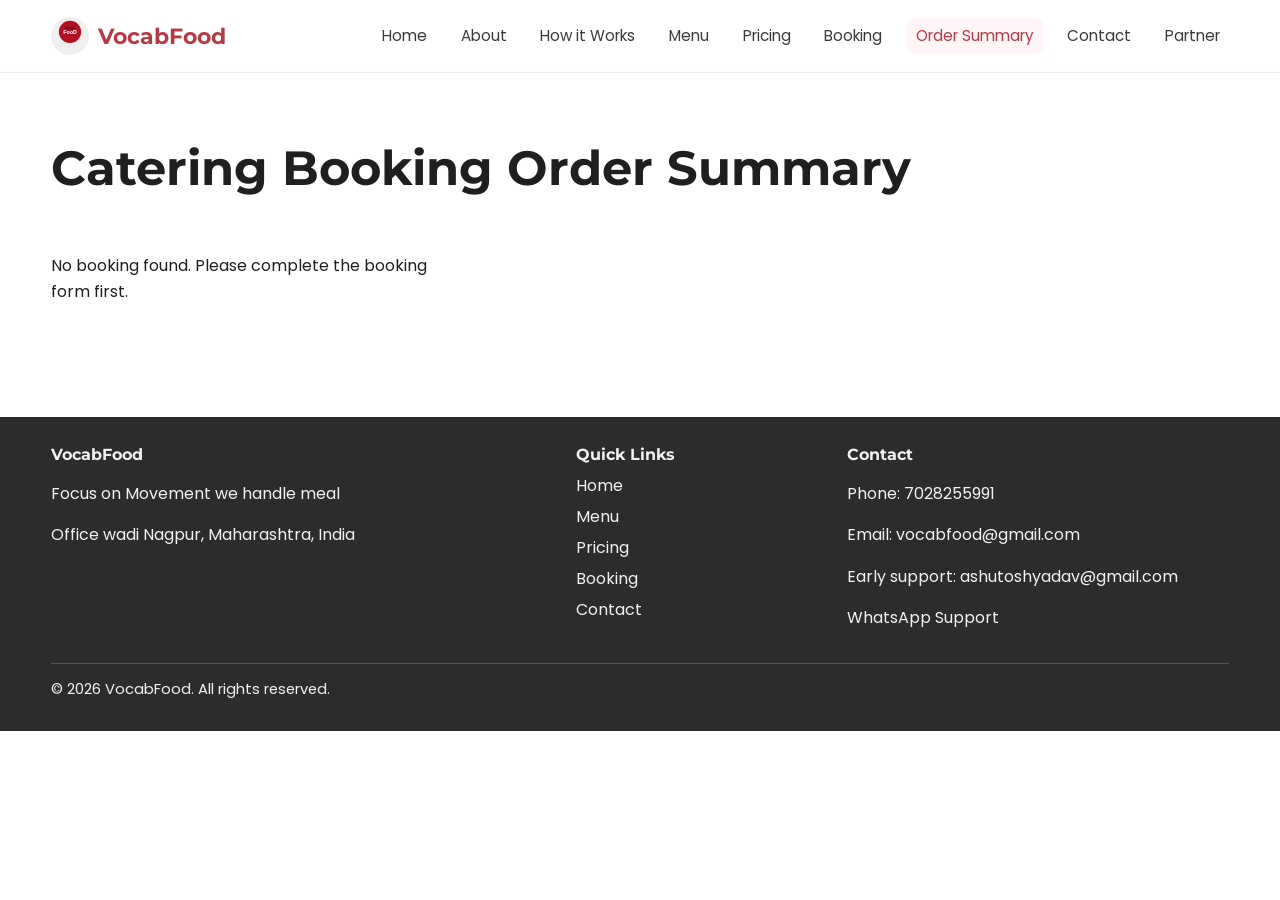
<file: order-summary.html>
<!DOCTYPE html><html lang="en"><head><meta charset="UTF-8"><meta name="viewport" content="width=device-width, initial-scale=1.0"><title>Order Summary | VocabFood Catering Booking</title><meta name="description" content="Review your selected menu, event details, and full cost breakdown before confirming your catering order with VocabFood in Nagpur."><meta name="keywords" content="catering order summary, booking confirmation catering, VocabFood order details, event catering estimate"><link rel="icon" href="/favicon.ico" type="image/x-icon"><meta property="og:title" content="Order Summary | VocabFood Catering Booking"><meta property="og:description" content="See complete booking details and transparent pricing before order confirmation."><meta property="og:type" content="website"><meta property="og:url" content="https://www.vocabfood.com/order-summary.html"><meta property="og:image" content="https://www.vocabfood.com/assets/og-summary.jpg"><meta property="og:site_name" content="VocabFood"><script type="application/ld+json">{"@context":"https://schema.org","@type":"LocalBusiness","name":"VocabFood","telephone":"+91-7028255991","email":"vocabfood@gmail.com","address":{"@type":"PostalAddress","streetAddress":"Office wadi","addressLocality":"Nagpur","addressRegion":"Maharashtra","addressCountry":"IN"}}</script><link rel="stylesheet" href="style.css"></head><body>
<header class="site-header"><nav class="navbar container" aria-label="Primary"><a class="brand" href="index.html"><img src="logo.svg" alt="VocabFood logo" class="brand-logo"><span>VocabFood</span></a><button class="nav-toggle" aria-label="Toggle Menu">☰</button><div class="nav-links"><a href="index.html">Home</a><a href="about.html">About</a><a href="how-it-works.html">How it Works</a><a href="menu.html">Menu</a><a href="pricing.html">Pricing</a><a href="booking.html">Booking</a><a class="active" href="order-summary.html">Order Summary</a><a href="contact.html">Contact</a><a href="partner.html">Partner</a></div></nav></header>
<main><section><div class="container"><h1>Catering Booking Order Summary</h1><div id="orderSummaryRoot" class="card-grid"></div></div></section></main>
<footer class="site-footer"><div class="container footer-grid"><div><h3 class="footer-title">VocabFood</h3><p>Focus on Movement we handle meal</p><p>Office wadi Nagpur, Maharashtra, India</p></div><div><h3 class="footer-title">Quick Links</h3><ul class="footer-links"><li><a href="index.html">Home</a></li><li><a href="menu.html">Menu</a></li><li><a href="pricing.html">Pricing</a></li><li><a href="booking.html">Booking</a></li><li><a href="contact.html">Contact</a></li></ul></div><div><h3 class="footer-title">Contact</h3><p>Phone: <a href="tel:7028255991">7028255991</a></p><p>Email: <a href="mailto:vocabfood@gmail.com">vocabfood@gmail.com</a></p><p>Early support: <a href="mailto:ashutoshyadav@gmail.com">ashutoshyadav@gmail.com</a></p><p><a href="https://wa.me/917028255991" target="_blank" rel="noopener">WhatsApp Support</a></p></div></div><div class="container footer-bottom">© 2026 VocabFood. All rights reserved.</div></footer>
<script src="script.js"></script></body></html>
</file>
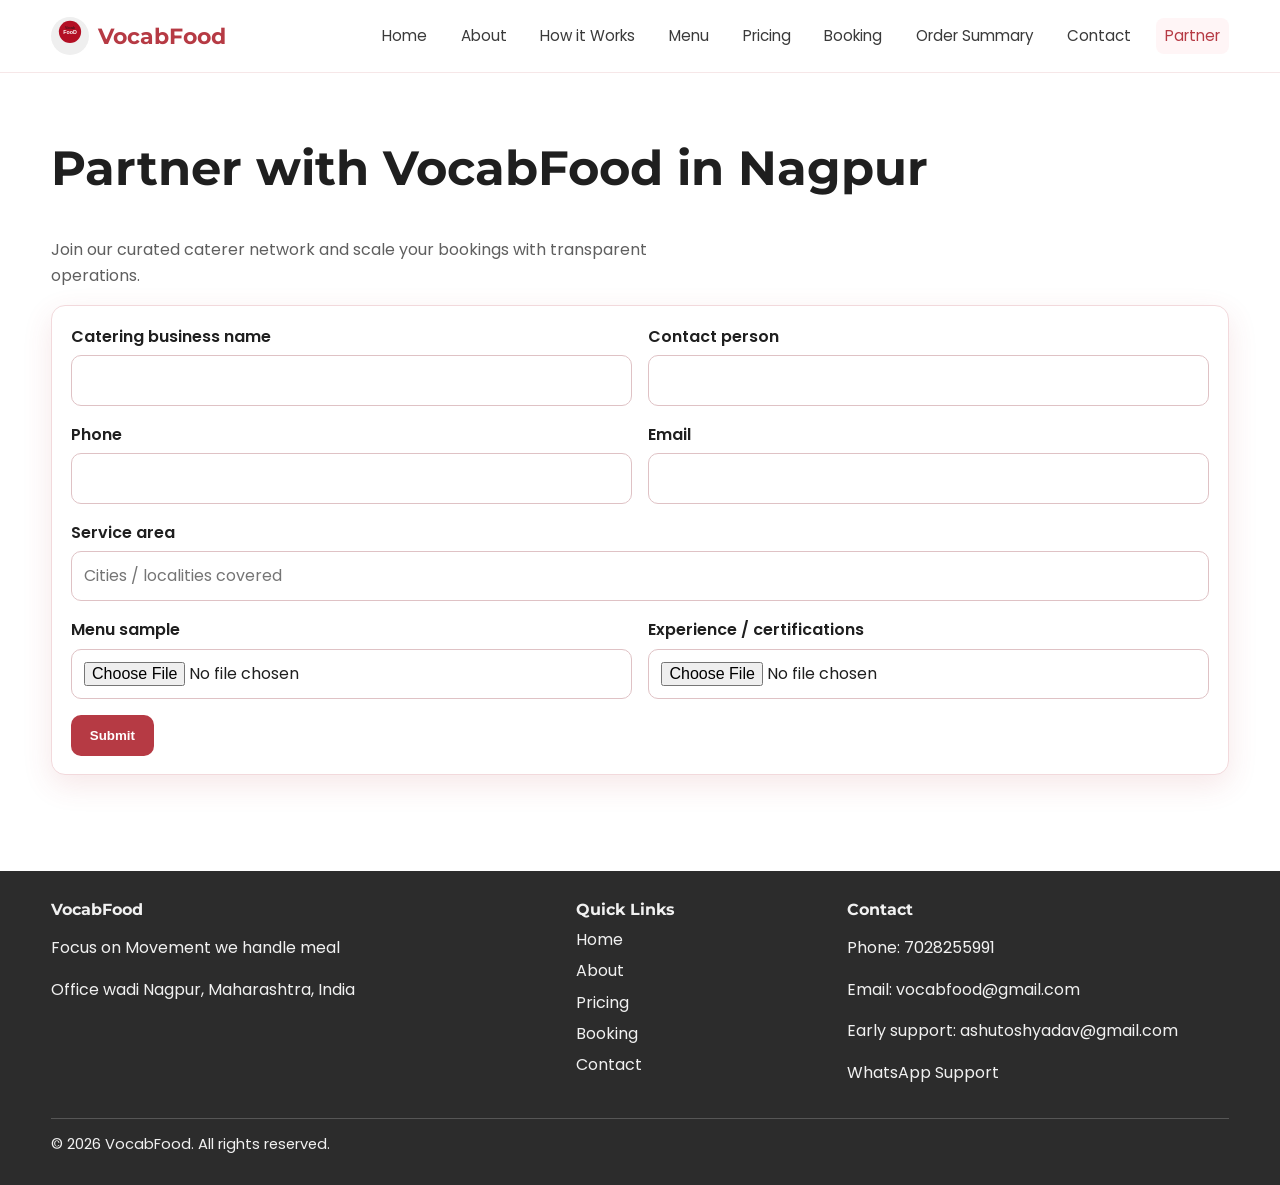
<file: partner.html>
<!DOCTYPE html><html lang="en"><head><meta charset="UTF-8"><meta name="viewport" content="width=device-width, initial-scale=1.0"><title>Partner with VocabFood | Caterer Onboarding</title><meta name="description" content="Join VocabFood's catering partner network in Nagpur. Submit business details, service area, and documents to receive qualified event leads."><meta name="keywords" content="catering partner signup Nagpur, caterer onboarding, VocabFood partner program, catering business leads"><link rel="icon" href="/favicon.ico" type="image/x-icon"><meta property="og:title" content="Partner with VocabFood | Caterer Onboarding"><meta property="og:description" content="Grow your catering business by joining VocabFood's verified partner network."><meta property="og:type" content="website"><meta property="og:url" content="https://www.vocabfood.com/partner.html"><meta property="og:image" content="https://www.vocabfood.com/assets/og-partner.jpg"><meta property="og:site_name" content="VocabFood"><script type="application/ld+json">{"@context":"https://schema.org","@type":"LocalBusiness","name":"VocabFood","telephone":"+91-7028255991","email":"vocabfood@gmail.com","address":{"@type":"PostalAddress","streetAddress":"Office wadi","addressLocality":"Nagpur","addressRegion":"Maharashtra","addressCountry":"IN"}}</script><link rel="stylesheet" href="style.css"></head><body>
<header class="site-header"><nav class="navbar container" aria-label="Primary"><a class="brand" href="index.html"><img src="logo.svg" alt="VocabFood logo" class="brand-logo"><span>VocabFood</span></a><button class="nav-toggle" aria-label="Toggle Menu">☰</button><div class="nav-links"><a href="index.html">Home</a><a href="about.html">About</a><a href="how-it-works.html">How it Works</a><a href="menu.html">Menu</a><a href="pricing.html">Pricing</a><a href="booking.html">Booking</a><a href="order-summary.html">Order Summary</a><a href="contact.html">Contact</a><a class="active" href="partner.html">Partner</a></div></nav></header>
<main><section><div class="container"><h1>Partner with VocabFood in Nagpur</h1><p class="lead">Join our curated caterer network and scale your bookings with transparent operations.</p><form action="#" class="card"><div class="form-grid"><div class="form-group"><label for="biz">Catering business name</label><input id="biz" required></div><div class="form-group"><label for="person">Contact person</label><input id="person" required></div><div class="form-group"><label for="partner-phone">Phone</label><input id="partner-phone" required></div><div class="form-group"><label for="partner-email">Email</label><input id="partner-email" type="email" required></div><div class="form-group full"><label for="area">Service area</label><input id="area" placeholder="Cities / localities covered" required></div><div class="form-group"><label for="menu-sample">Menu sample</label><input id="menu-sample" type="file"></div><div class="form-group"><label for="experience">Experience / certifications</label><input id="experience" type="file"></div><div class="form-group full"><button class="btn" type="submit">Submit</button></div></div></form></div></section></main>
<footer class="site-footer"><div class="container footer-grid"><div><h3 class="footer-title">VocabFood</h3><p>Focus on Movement we handle meal</p><p>Office wadi Nagpur, Maharashtra, India</p></div><div><h3 class="footer-title">Quick Links</h3><ul class="footer-links"><li><a href="index.html">Home</a></li><li><a href="about.html">About</a></li><li><a href="pricing.html">Pricing</a></li><li><a href="booking.html">Booking</a></li><li><a href="contact.html">Contact</a></li></ul></div><div><h3 class="footer-title">Contact</h3><p>Phone: <a href="tel:7028255991">7028255991</a></p><p>Email: <a href="mailto:vocabfood@gmail.com">vocabfood@gmail.com</a></p><p>Early support: <a href="mailto:ashutoshyadav@gmail.com">ashutoshyadav@gmail.com</a></p><p><a href="https://wa.me/917028255991" target="_blank" rel="noopener">WhatsApp Support</a></p></div></div><div class="container footer-bottom">© 2026 VocabFood. All rights reserved.</div></footer>
<script src="script.js"></script></body></html>
</file>
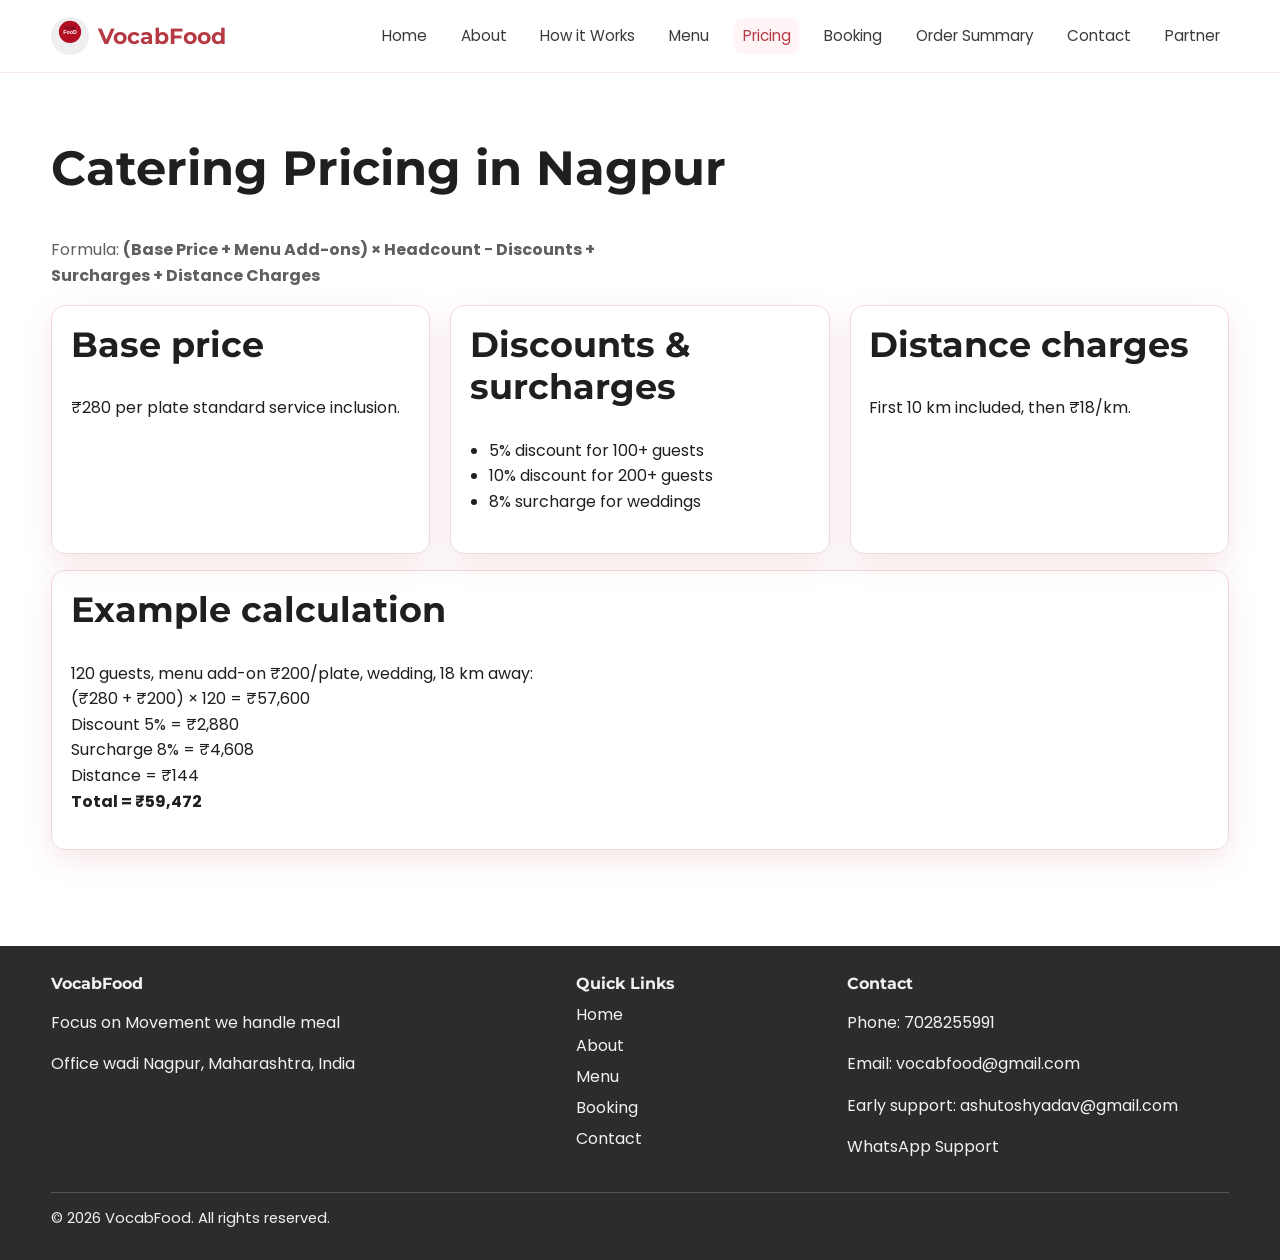
<file: pricing.html>
<!DOCTYPE html><html lang="en"><head><meta charset="UTF-8"><meta name="viewport" content="width=device-width, initial-scale=1.0"><title>Catering Pricing | VocabFood</title><meta name="description" content="Understand VocabFood catering pricing in Nagpur with transparent formulas, discounts, surcharges, and distance charges to plan your event budget confidently."><meta name="keywords" content="catering pricing Nagpur, event catering cost calculator, VocabFood pricing, per plate catering cost"><link rel="icon" href="/favicon.ico" type="image/x-icon"><meta property="og:title" content="Catering Pricing | VocabFood"><meta property="og:description" content="View transparent per-plate pricing, discounts, and travel charges for catering bookings in Nagpur."><meta property="og:type" content="website"><meta property="og:url" content="https://www.vocabfood.com/pricing.html"><meta property="og:image" content="https://www.vocabfood.com/assets/og-pricing.jpg"><meta property="og:site_name" content="VocabFood"><script type="application/ld+json">{"@context":"https://schema.org","@type":"LocalBusiness","name":"VocabFood","telephone":"+91-7028255991","email":"vocabfood@gmail.com","address":{"@type":"PostalAddress","streetAddress":"Office wadi","addressLocality":"Nagpur","addressRegion":"Maharashtra","addressCountry":"IN"}}</script><link rel="stylesheet" href="style.css"></head><body>
<header class="site-header"><nav class="navbar container" aria-label="Primary"><a class="brand" href="index.html"><img src="logo.svg" alt="VocabFood logo" class="brand-logo"><span>VocabFood</span></a><button class="nav-toggle" aria-label="Toggle Menu">☰</button><div class="nav-links"><a href="index.html">Home</a><a href="about.html">About</a><a href="how-it-works.html">How it Works</a><a href="menu.html">Menu</a><a class="active" href="pricing.html">Pricing</a><a href="booking.html">Booking</a><a href="order-summary.html">Order Summary</a><a href="contact.html">Contact</a><a href="partner.html">Partner</a></div></nav></header>
<main><section><div class="container"><h1>Catering Pricing in Nagpur</h1><p class="lead">Formula: <strong>(Base Price + Menu Add-ons) × Headcount − Discounts + Surcharges + Distance Charges</strong></p><div class="card-grid"><article class="card"><h2>Base price</h2><p>₹280 per plate standard service inclusion.</p></article><article class="card"><h2>Discounts & surcharges</h2><ul class="feature-list"><li>5% discount for 100+ guests</li><li>10% discount for 200+ guests</li><li>8% surcharge for weddings</li></ul></article><article class="card"><h2>Distance charges</h2><p>First 10 km included, then ₹18/km.</p></article></div><article class="card mt-1"><h2>Example calculation</h2><p>120 guests, menu add-on ₹200/plate, wedding, 18 km away:<br>(₹280 + ₹200) × 120 = ₹57,600<br>Discount 5% = ₹2,880<br>Surcharge 8% = ₹4,608<br>Distance = ₹144<br><strong>Total = ₹59,472</strong></p></article></div></section></main>
<footer class="site-footer"><div class="container footer-grid"><div><h3 class="footer-title">VocabFood</h3><p>Focus on Movement we handle meal</p><p>Office wadi Nagpur, Maharashtra, India</p></div><div><h3 class="footer-title">Quick Links</h3><ul class="footer-links"><li><a href="index.html">Home</a></li><li><a href="about.html">About</a></li><li><a href="menu.html">Menu</a></li><li><a href="booking.html">Booking</a></li><li><a href="contact.html">Contact</a></li></ul></div><div><h3 class="footer-title">Contact</h3><p>Phone: <a href="tel:7028255991">7028255991</a></p><p>Email: <a href="mailto:vocabfood@gmail.com">vocabfood@gmail.com</a></p><p>Early support: <a href="mailto:ashutoshyadav@gmail.com">ashutoshyadav@gmail.com</a></p><p><a href="https://wa.me/917028255991" target="_blank" rel="noopener">WhatsApp Support</a></p></div></div><div class="container footer-bottom">© 2026 VocabFood. All rights reserved.</div></footer>
<script src="script.js"></script></body></html>
</file>
<file: style.css>
@import url('https://fonts.googleapis.com/css2?family=Montserrat:wght@400;600;700&family=Poppins:wght@400;500;600&display=swap');

:root {
  --primary: #b63a44;
  --primary-dark: #932f37;
  --bg-soft: #fff5f6;
  --text: #1f1f1f;
  --muted: #5f5f5f;
  --white: #ffffff;
  --shadow: 0 10px 30px rgba(182, 58, 68, 0.12);
  --radius: 14px;
  --max-width: 1180px;
}

* { box-sizing: border-box; }

html, body {
  margin: 0;
  padding: 0;
  font-family: 'Poppins', 'Montserrat', sans-serif;
  color: var(--text);
  background: #fff;
}

body { line-height: 1.6; }
a { color: inherit; text-decoration: none; }

.container { width: min(var(--max-width), 92%); margin: 0 auto; }

.site-header {
  position: fixed; top: 0; left: 0; right: 0;
  background: var(--white); border-bottom: 1px solid rgba(182, 58, 68, 0.12); z-index: 999;
}

.navbar {
  min-height: 72px; display: flex; align-items: center; justify-content: space-between; gap: 1rem;
}

.brand { display: inline-flex; align-items: center; gap: 0.55rem; font-family: 'Montserrat', sans-serif; font-weight: 700; color: var(--primary); font-size: 1.35rem; }
.brand-logo { width: 38px; height: 38px; border-radius: 50%; object-fit: cover; }

.nav-toggle { display: none; background: none; border: 0; color: var(--primary); font-size: 1.45rem; cursor: pointer; }

.nav-links { display: flex; align-items: center; gap: 1rem; flex-wrap: wrap; }
.nav-links a { padding: 0.35rem 0.55rem; border-radius: 8px; font-size: 0.95rem; color: #3a3a3a; }
.nav-links a.active, .nav-links a:hover { background: var(--bg-soft); color: var(--primary); }

main { padding-top: 92px; }
.hero { padding: 4.5rem 0 3rem; background: linear-gradient(145deg, #fff, #ffe9ec); }
.hero-grid { display: grid; grid-template-columns: 1.1fr 1fr; gap: 2rem; align-items: center; }

h1, h2, h3 { line-height: 1.2; margin-top: 0; font-family: 'Montserrat', sans-serif; }
h1 { font-size: clamp(2rem, 5vw, 3rem); }
h2 { font-size: clamp(1.5rem, 3.2vw, 2.2rem); }
.lead { color: var(--muted); max-width: 62ch; }

.benefits-list, .feature-list, .flow-list, .cost-list { padding-left: 1.2rem; margin: 0.75rem 0 1.25rem; }

.btn {
  display: inline-block; background: var(--primary); color: var(--white);
  padding: 0.8rem 1.2rem; border-radius: 10px; border: none; font-weight: 600; cursor: pointer;
}
.btn:hover { background: var(--primary-dark); }

.card-grid { display: grid; grid-template-columns: repeat(3, minmax(0, 1fr)); gap: 1.25rem; }
.card { background: var(--white); border: 1px solid #f2d9dc; border-radius: var(--radius); padding: 1.15rem; box-shadow: var(--shadow); }
section { padding: 3rem 0; }
.section-soft { background: var(--bg-soft); }

.flow-visual {
  display: flex; justify-content: center; align-items: center; gap: 0.6rem; flex-wrap: wrap;
  font-weight: 600; color: var(--primary); margin: 1rem 0;
}
.arrow { font-size: 1.2rem; }

.menu-section { margin-bottom: 1.75rem; }
.menu-items { display: grid; grid-template-columns: repeat(auto-fit, minmax(220px, 1fr)); gap: 0.75rem; }
.menu-item {
  display: flex; justify-content: space-between; align-items: center; gap: 0.5rem;
  background: #fff; border: 1px solid #f0d5d8; border-radius: 10px; padding: 0.7rem 0.8rem;
}
.menu-item input { accent-color: var(--primary); }

.form-grid { display: grid; grid-template-columns: repeat(2, minmax(0, 1fr)); gap: 1rem; }
.form-group label { display: block; margin-bottom: 0.35rem; font-weight: 600; }
.form-group input, .form-group select, .form-group textarea {
  width: 100%; border: 1px solid #dfc2c5; border-radius: 10px; padding: 0.72rem 0.78rem; font: inherit;
}
textarea { min-height: 130px; resize: vertical; }
.full { grid-column: 1 / -1; }

.price-box { background: #fff; border: 1px solid #efcfd3; border-radius: var(--radius); padding: 1rem; }
.price-row { display: flex; justify-content: space-between; margin: 0.4rem 0; }
.price-row.total { border-top: 1px solid #f0d5d8; padding-top: 0.6rem; font-weight: 700; color: var(--primary); }

.mt-1 { margin-top: 1rem; }

.site-footer { background: #2c2c2c; color: #f1f1f1; padding: 1.8rem 0; margin-top: 3rem; }
.footer-grid { display: grid; grid-template-columns: 2fr 1fr 1.5fr; gap: 1rem; }
.footer-title { margin-bottom: 0.5rem; font-size: 1rem; }
.footer-links { list-style: none; padding: 0; margin: 0; }
.footer-links li { margin-bottom: 0.35rem; }
.footer-links a:hover { color: #fff; text-decoration: underline; }
.footer-bottom { border-top: 1px solid rgba(255,255,255,0.2); margin-top: 1rem; padding-top: 0.9rem; font-size: 0.92rem; }

.map-wrap iframe { width: 100%; min-height: 300px; border: 0; border-radius: var(--radius); }
.notice { color: var(--muted); font-size: 0.9rem; }

@media (max-width: 900px) {
  .hero-grid, .card-grid, .form-grid, .footer-grid { grid-template-columns: 1fr; }
  .nav-toggle { display: inline-block; }
  .nav-links {
    position: absolute; top: 72px; right: 4%; left: 4%; background: #fff; border: 1px solid #efd3d6;
    border-radius: 10px; padding: 0.7rem; box-shadow: var(--shadow); display: none; flex-direction: column; align-items: stretch;
  }
  .nav-links.open { display: flex; }
}
</file>
